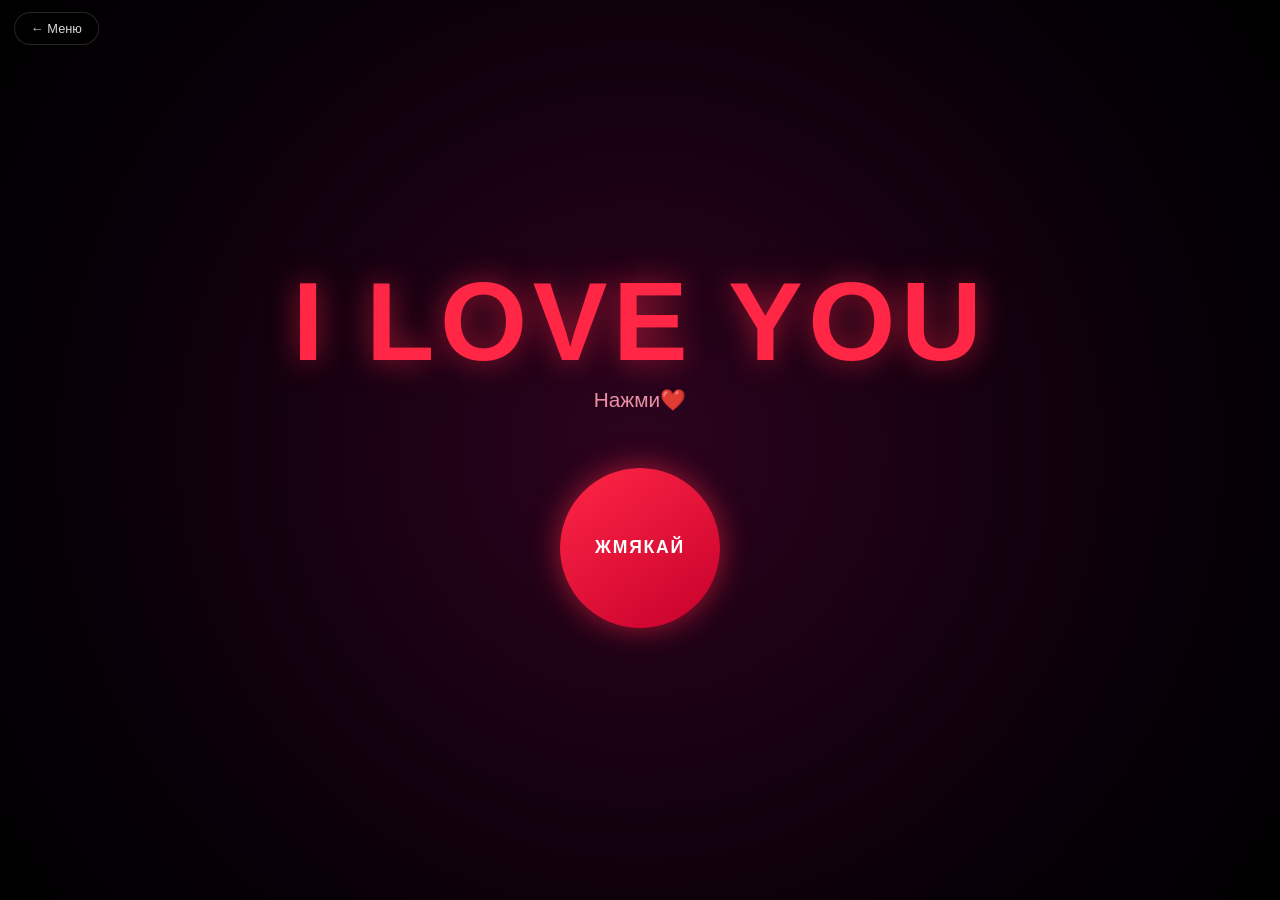
<file: index2.html>
<!DOCTYPE html>
<html lang="ru">
<head>
  <meta charset="UTF-8">
  <meta name="viewport" content="width=device-width, initial-scale=1.0, maximum-scale=1.0, user-scalable=no">
  <title>Для любимого человека</title>
  <style>
    body {
      margin: 0;
      min-height: 100vh;
      display: flex;
      align-items: center;
      justify-content: center;
      background: radial-gradient(circle at center, #1a001a, #000);
      color: #fff;
      overflow: hidden;
      font-family: 'Arial', Helvetica, sans-serif;
      position: relative;
    }

    body::before {
      content: '';
      position: absolute;
      inset: 0;
      background: radial-gradient(circle, rgba(255,38,70,0.08) 0%, transparent 70%);
      animation: glow 8s ease-in-out infinite;
      pointer-events: none;
    }

    /* ===== КНОПКА НАЗАД В МЕНЮ ===== */
    .back-btn {
      position: absolute;
      top: max(12px, env(safe-area-inset-top));
      left: 14px;
      display: flex;
      align-items: center;
      gap: 6px;
      padding: 8px 16px;
      border-radius: 20px;
      border: 1px solid rgba(255,255,255,0.15);
      background: rgba(0,0,0,0.6);
      color: rgba(255,255,255,0.85);
      cursor: pointer;
      font-size: 0.8rem;
      text-decoration: none;
      transition: all 0.2s;
      z-index: 100;
      backdrop-filter: blur(4px);
      -webkit-tap-highlight-color: transparent;
    }
    .back-btn:hover, .back-btn:active { background: rgba(255,38,70,0.25); border-color: rgba(255,38,70,0.5); color: #fff; }

    .container {
      text-align: center;
      z-index: 10;
      padding: 20px;
      width: 100%;
    }

    .title {
      font-size: clamp(2.8rem, 12vw, 7rem);
      color: #ff2646;
      letter-spacing: 0.05em;
      text-transform: uppercase;
      margin: 0 0 10px 0;
      line-height: 0.9;
      text-shadow: 0 0 30px rgba(255, 38, 70, 0.6);
    }

    .subtitle {
      margin-top: 15px;
      font-size: clamp(1rem, 4vw, 1.3rem);
      color: #ff9eb3;
      opacity: 0.9;
    }

    .button {
      margin-top: 35px;
      width: clamp(130px, 35vw, 160px);
      height: clamp(130px, 35vw, 160px);
      border: none;
      background: linear-gradient(145deg, #ff2646, #c6002b);
      color: #fff;
      cursor: pointer;
      font-size: clamp(0.95rem, 3.5vw, 1.1rem);
      font-weight: bold;
      text-transform: uppercase;
      letter-spacing: 0.1em;
      border-radius: 50%;
      box-shadow: 0 0 30px rgba(255, 38, 70, 0.6);
      animation: pulseHeart 1.8s ease-in-out infinite;
      transition: all 0.3s ease;
      -webkit-tap-highlight-color: transparent;
    }

    .button:hover, .button:active {
      transform: scale(1.05);
      box-shadow: 0 0 40px rgba(255, 38, 70, 0.8);
    }

    @keyframes pulseHeart {
      0%, 100% { transform: scale(1); }
      50% { transform: scale(1.08); }
    }

    .heart {
      position: absolute;
      bottom: -100px;
      display: flex;
      align-items: center;
      justify-content: center;
      background: linear-gradient(135deg, #ff4a6d, #ff1a47);
      color: #fff;
      font-weight: bold;
      text-align: center;
      border-radius: 50% 50% 50% 50% / 60% 60% 40% 40%;
      box-shadow: 0 0 20px rgba(255, 38, 70, 0.6);
      animation: floatUp linear forwards;
      pointer-events: none;
      text-shadow: 0 1px 3px rgba(0,0,0,0.5);
      box-sizing: border-box;
    }

    .heart span {
      position: relative;
      z-index: 2;
      padding: 6px;
      line-height: 1.2;
    }

    @keyframes floatUp {
      0% {
        opacity: 0;
        transform: translateY(0) scale(0.4) rotate(-10deg);
      }
      10% { opacity: 1; }
      100% {
        opacity: 0;
        transform: translateY(-110vh) scale(0.8) rotate(15deg);
      }
    }
  </style>
</head>
<body>
  <a class="back-btn" href="index.html">← Меню</a>

  <div class="container">
    <h1 class="title">I love you</h1>
    <p class="subtitle">Нажми❤️</p>
    <button class="button" id="showWords">Жмякай</button>
  </div>

  <script>
    const words = [
      'Люблю тебя', 'Ты моё всё', 'Навсегда твоя', 'Моё счастье',
      'Ты лучше всех', 'Сердце для тебя', 'Самая красивая',
      'Моя нежность', 'Обнимаю крепко', 'Ты мой мир'
    ];

    const button = document.getElementById('showWords');

    function createHeart(text, index) {
      const heart = document.createElement('div');
      heart.className = 'heart';
      
      // Адаптивные размеры сердечек для мобильных устройств
      const isMobile = window.innerWidth < 600;
      const startSize = isMobile ? 65 : 85;
      const step = isMobile ? 6 : 9;
      
      const baseSize = startSize + (index * step); 
      const size = Math.min(baseSize, isMobile ? 130 : 195); 
      
      const leftPos = 10 + Math.random() * 75;
      const duration = 3.5 + Math.random() * 2.5;
      
      heart.style.left = `${leftPos}%`;
      heart.style.width = `${size}px`;
      heart.style.height = `${size * 0.88}px`;
      heart.style.fontSize = `${isMobile ? 11 : 14 + index * 1.1}px`; 
      heart.style.animationDuration = `${duration}s`;
      
      heart.innerHTML = `<span>${text}</span>`;
      document.body.appendChild(heart);

      setTimeout(() => heart.remove(), duration * 1000 + 500);
    }

    button.addEventListener('click', () => {
      button.style.transform = 'scale(0.92)';
      setTimeout(() => button.style.transform = '', 150);

      words.forEach((word, index) => {
        setTimeout(() => createHeart(word, index), index * 140);
      });
    });
  </script>
</body>
</html>
</file>
